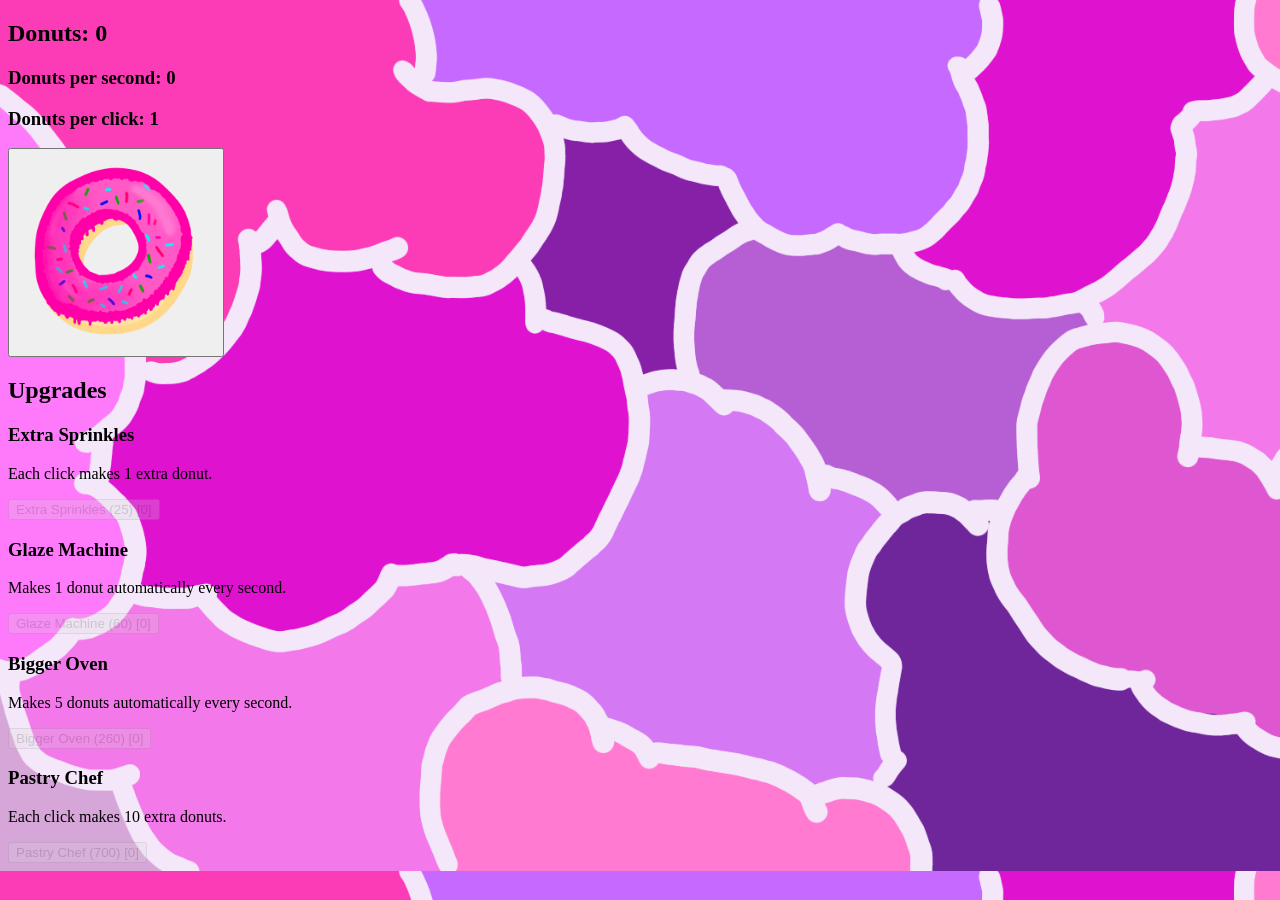
<file: index.html>
<!DOCTYPE html>
<html lang="en">
<head>
    <meta charset="UTF-8">
    <meta name="viewport" content="width=device-width, initial-scale=1.0">
    <title>Donut Clicker</title>
    <style href="style.css"></style>
</head>
<body>
    <div class="main">
        <div class="clicker">
            <h2 id="donuts">Donuts: 0</h2>
            <h3 id="dps">Donuts per second: 0</h3>
            <h3 id="dpc">Donuts per click: 1</h3>
            <button id="clicker-button" type="button">
                <img src="./Assets/Images/DonutClickerIcon.png" alt="A donut">
            </button>
        </div>
        <div class="upgrades">
            <h2>Upgrades</h2>
            <div class="upgrade" id="extra-sprinkles">
                    <h3>Extra Sprinkles</h3>
                    <p>Each click makes 1 extra donut.</p>
                    <button type="button" id="upgrade1">Buy for 25 donuts</button>
            </div>
            <div class="upgrade" id="glaze-machine">
                    <h3>Glaze Machine</h3>
                    <p>Makes 1 donut automatically every second.</p>
                    <button type="button" id="upgrade2">Buy for 60 donuts</button>
            </div>
            <div class="upgrade" id="bigger-oven">
                    <h3>Bigger Oven</h3>
                    <p>Makes 5 donuts automatically every second.</p>
                    <button type="button" id="upgrade3">Buy for 260 donuts</button>
            </div>
            <div class="upgrade" id="pastry-chef">
                    <h3>Pastry Chef</h3>
                    <p>Each click makes 10 extra donuts.</p>
                    <button type="button" id="upgrade4">Buy for 700 donuts</button>
            </div>
        </div>
    </div>
    <script src="mechanika.js"></script>
</body>
</html>
</file>
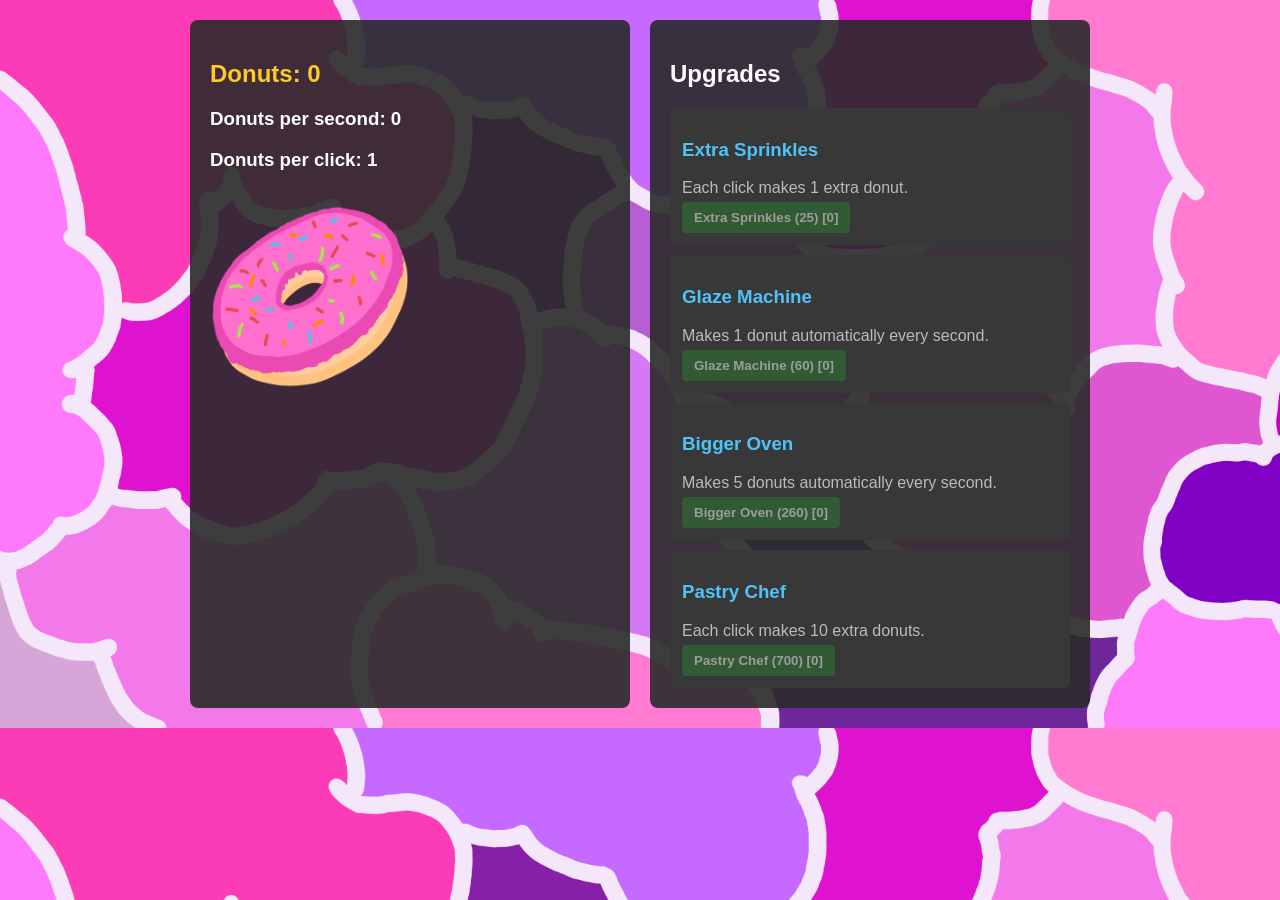
<file: Donut.html>
<!DOCTYPE html>
<html lang="en">
<head>
    <meta charset="UTF-8">
    <meta name="viewport" content="width=device-width, initial-scale=1.0">
    <title>Donut Clicker</title>
    <link rel="icon" type="image/png" href="Assets/Images/DonutClickerIcon.png">
    <link rel="stylesheet" href="style.css">
</head>
<body>
    <div class="main">
        <div class="clicker">
            <h2 id="donuts">Donuts: 0</h2>
            <h3 id="dps">Donuts per second: 0</h3>
            <h3 id="dpc">Donuts per click: 1</h3>
            <button id="clicker-button" type="button">
                <img src="./Assets/Images/ClickIconDefault.png" alt="A donut">
            </button>
        </div>
        <div class="upgrades">
            <h2>Upgrades</h2>
            <div class="upgrade" id="extra-sprinkles">
                    <h3>Extra Sprinkles</h3>
                    <p>Each click makes 1 extra donut.</p>
                    <button type="button" id="upgrade1">Buy for 25 donuts</button>
            </div>
            <div class="upgrade" id="glaze-machine">
                    <h3>Glaze Machine</h3>
                    <p>Makes 1 donut automatically every second.</p>
                    <button type="button" id="upgrade2">Buy for 60 donuts</button>
            </div>
            <div class="upgrade" id="bigger-oven">
                    <h3>Bigger Oven</h3>
                    <p>Makes 5 donuts automatically every second.</p>
                    <button type="button" id="upgrade3">Buy for 260 donuts</button>
            </div>
            <div class="upgrade" id="pastry-chef">
                    <h3>Pastry Chef</h3>
                    <p>Each click makes 10 extra donuts.</p>
                    <button type="button" id="upgrade4">Buy for 700 donuts</button>
            </div>
        </div>
    </div>
    <script src="mechanika.js"></script>
</body>
</html>
</file>
<file: style.css>
body {
    font-family: Arial, sans-serif;
    color: #ffffff;
    margin: 20px;
    
    background-image: url('./Assets/Images/ClickIconDefault.png');
    background-repeat: repeat;      
    background-size: 120px;        
    background-color: #1a1a1a;      
}

.main {
    display: flex;
    gap: 20px;
    max-width: 900px;
    margin: 0 auto;
}

.clicker, .upgrades {
    flex: 1;
    background-color: rgba(43, 43, 43, 0.9); 
    padding: 20px;
    border-radius: 8px;
}

#donuts {
    color: #ffca28;
}

#clicker-button {
    background-color: transparent;
    border: none;
    outline: none;
    padding: 0;
    cursor: pointer;
    margin-top: 15px;
    transition: transform 0.05s ease, filter 0.05s ease;
}

#clicker-button:hover {
    filter: brightness(1.15);
}

#clicker-button:active {
    transform: scale(0.95) translateY(3px);
    filter: brightness(1.3);
}

#clicker-button img {
    width: 200px;
    display: block;
    user-select: none;
}

.upgrade {
    background-color: #383838;
    padding: 12px;
    margin-top: 10px;
    border-radius: 6px;
}

.upgrade h3 {
    color: #4fc3f7;
}

.upgrade p {
    color: #bbb;
    margin: 5px 0;
}

.upgrade button {
    background-color: #2e7d32;
    color: white;
    border: none;
    padding: 8px 12px;
    border-radius: 4px;
    font-weight: bold;
    transition: transform 0.05s ease, background-color 0.1s ease;
}

.upgrade button:hover:not(:disabled) {
    background-color: #388e3c;
}

.upgrade button:active:not(:disabled) {
    transform: scale(0.96) translateY(2px);
}
</file>
